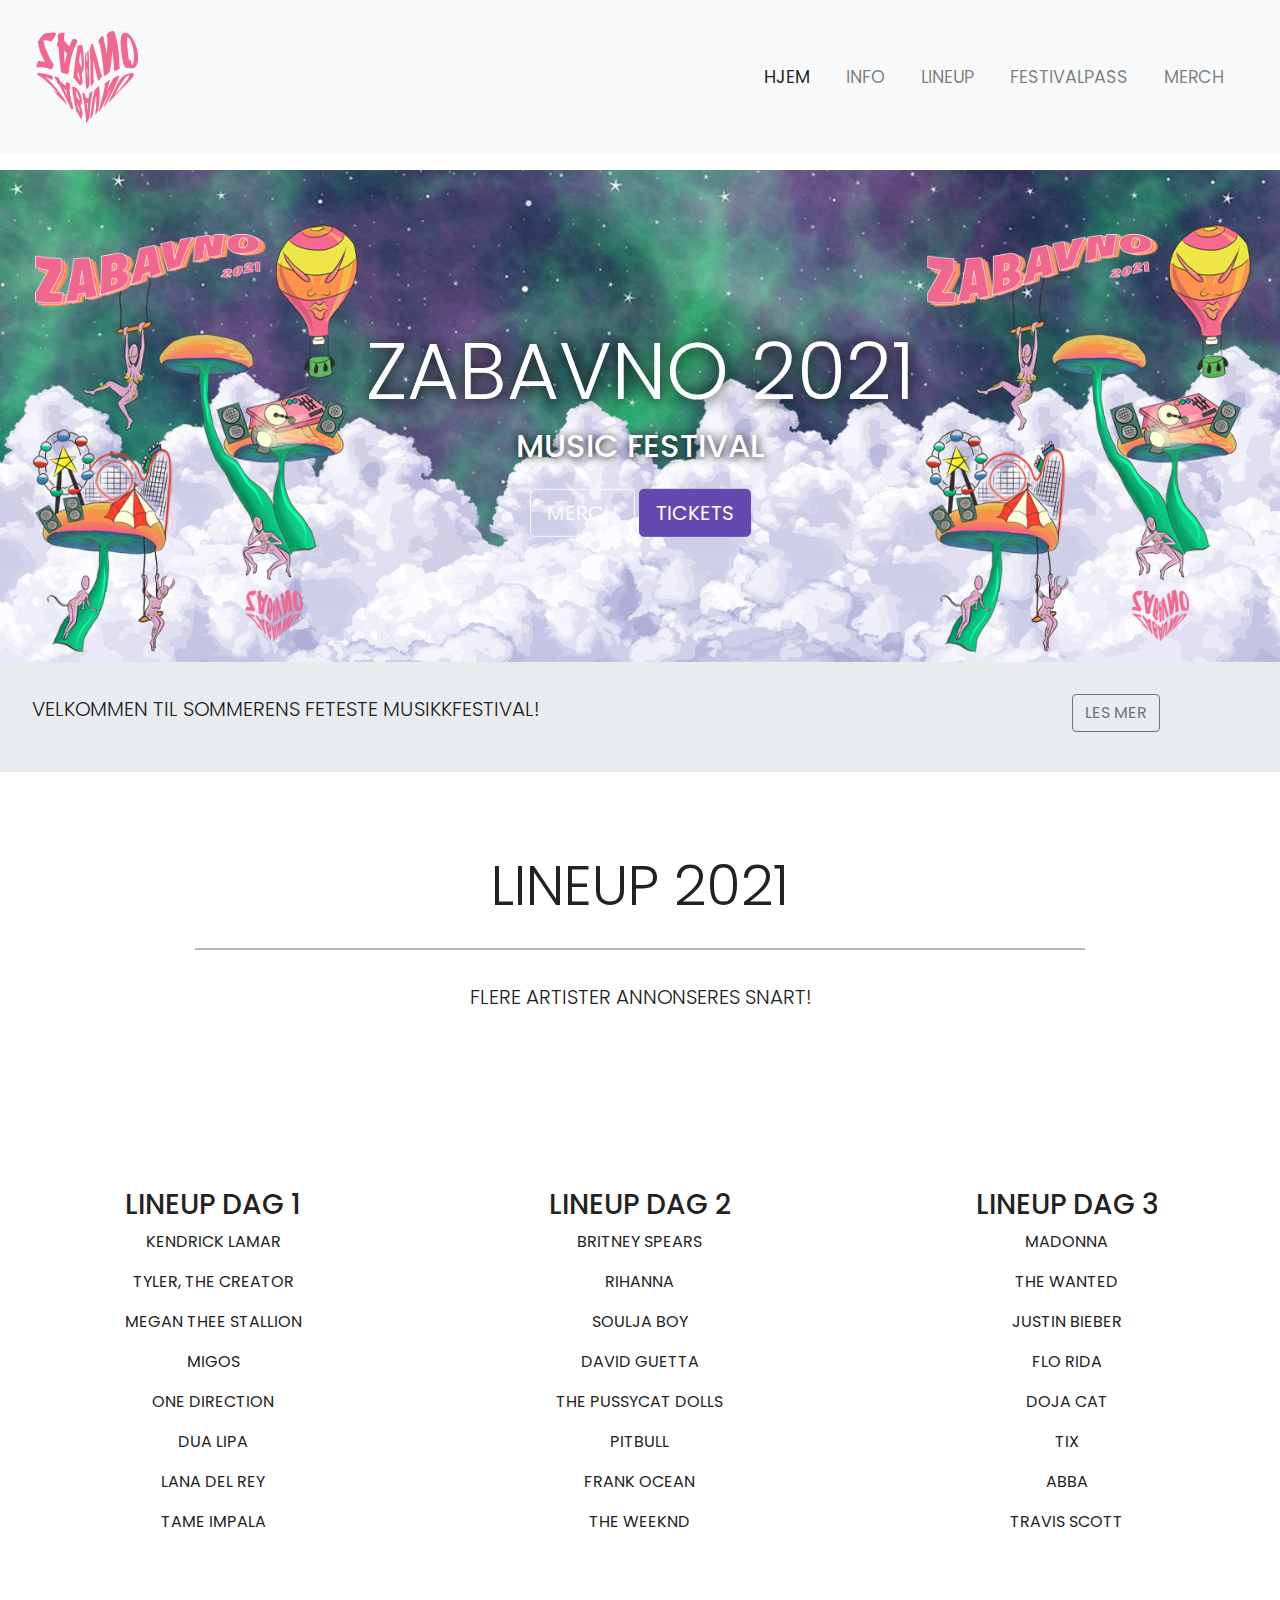
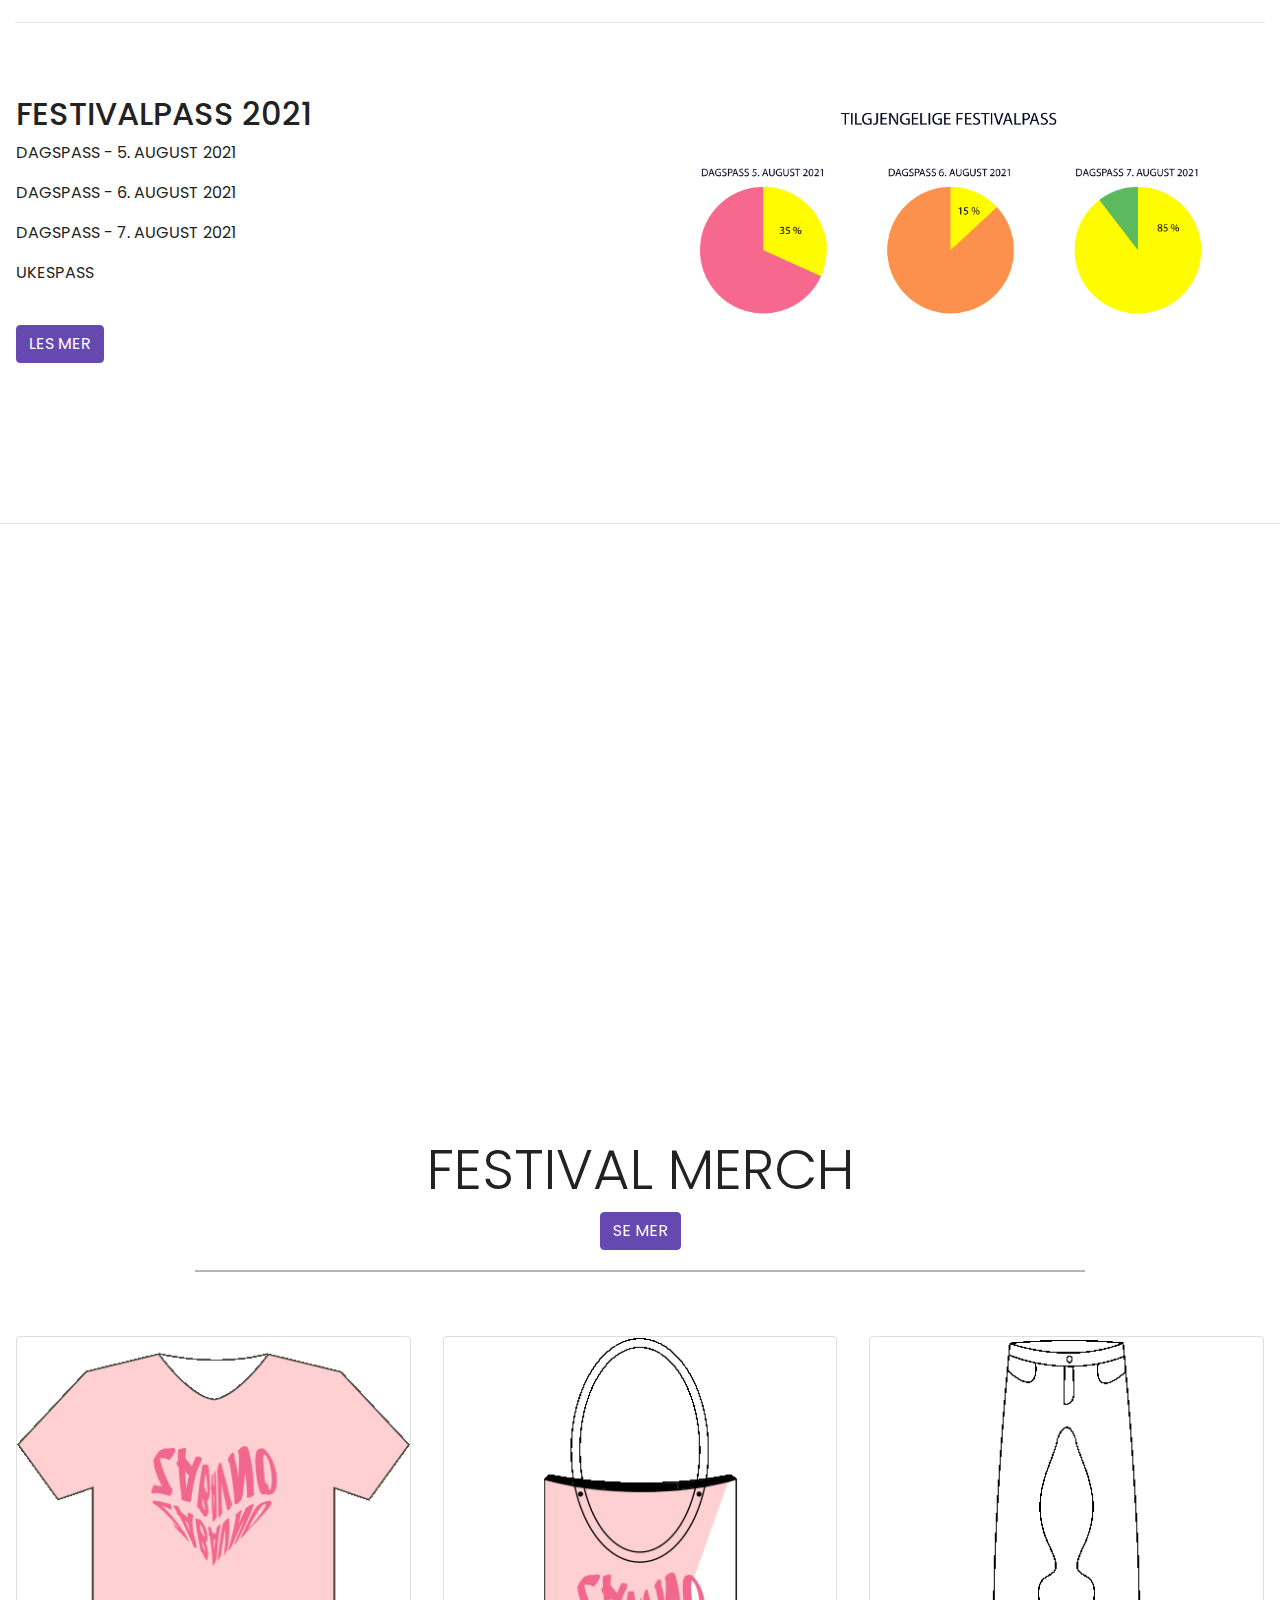
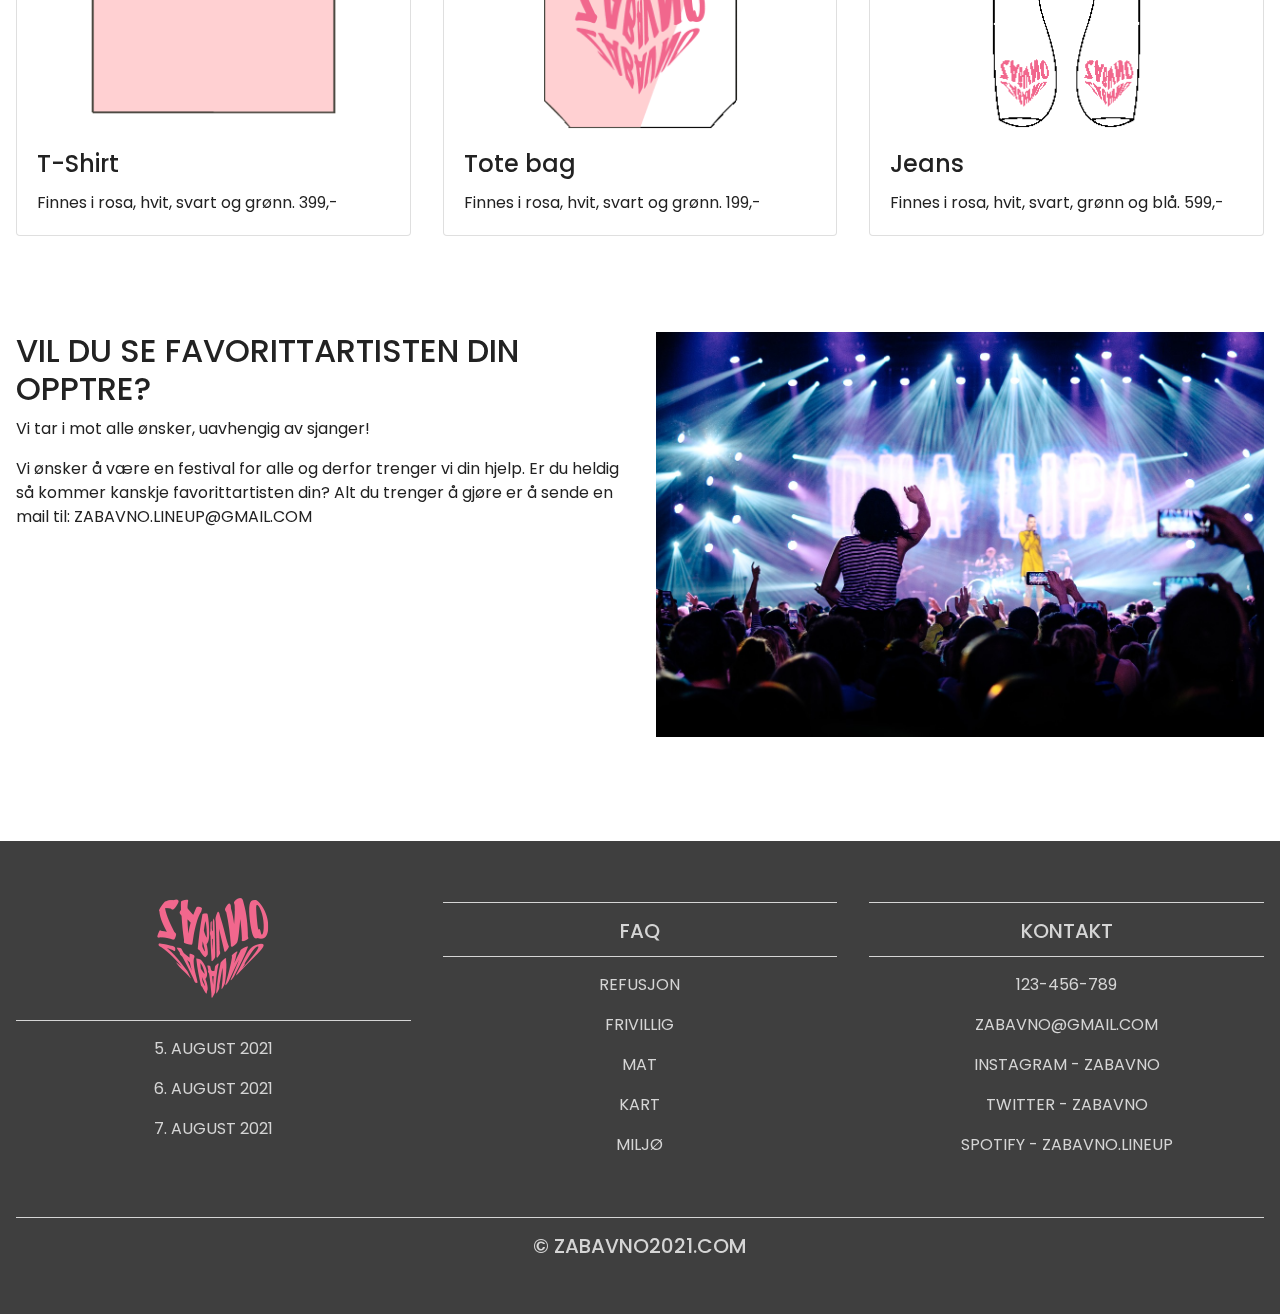
<file: index.html>
<!DOCTYPE html>
<html lang="en">
<head>
    <meta charset="utf-8">
    <meta name="viewport" content="width=device-width, initial-scale=1">
    <title>DKDM1200.Kandidatnr95</title>
    <link rel="stylesheet" href="https://maxcdn.bootstrapcdn.com/bootstrap/4.0.0/css/bootstrap.min.css">
    <script scr="https://ajax.googleapis.com/ajax/libs/jquery/3.3.1/jquery.min.js"></script>
    <script scr="https://cdnjs.cloudfare.com/ajax/libs/popper.js/1.12.9/umd/popper.min.js"></script>
    <script scr="https://maxcdn.bootstrapcdn.com/bootstrap/4.0.0/js/bootstrap.min.js"></script>
    <script scr="https://use.fontawesome.com/releases/v5.0.8/js/all.js"></script>
    <link href="style.css" rel="stylesheet">
</head>
<body>
        
<!--- Navigation -->
<nav class="navbar navbar-expand-md navbar-light bg-light sticky-top">
<div class="container-fluid">
    <a class="navbar-brand" href="#"><img src="img/logo11.png"></a>
    <button class="navbar-toggler" type="button" data-toggle="collapse" data-target="#navbarResponsive"> 
        <span class="navbar-toggler-icon"></span>
    </button>
    <div class="collapse navbar-collapse" id="navbarResponsive">
        <ul class="navbar-nav ml-auto">
        <li class="nav-item active">
            <a class="nav-link" href="index.html">HJEM</a>
            </li>
         <li class="nav-item">
            <a class="nav-link" href="INFO.html">INFO</a>
            </li>
        <li class="nav-item">
            <a class="nav-link" href="LINEUP.html">LINEUP</a>
            </li>
        <li class="nav-item">
            <a class="nav-link" href="FESTIVALPASS.html">FESTIVALPASS</a>
            </li>
        <li class="nav-item">
            <a class="nav-link" href="MERCH.html">MERCH</a>
            </li>
        </ul>
    </div>
</div>
</nav>
    
<!--- Image slider -->
<div id="slides" class="carousel slide" data-ride="carousel">
<ul class="carousel indicators">
    </ul>
<div class="carousel-inner">
    <div class="carousel-item active">
        <img src="img/plakat10.png">
        <div class="carousel-caption">
            <h1 class="display-2">ZABAVNO 2021</h1>
            <h3>MUSIC FESTIVAL</h3>
            <a href="MERCH.html"><button type="button" class="btn btn-outline-light btn-lg">MERCH</button></a>
            <a href="FESTIVALPASS.html"><button type="button" class="btn btn-primary btn-lg">TICKETS</button></a>
        </div>
    </div>
</div>
</div>
    
<!--- Jumbotron -->
<div class="container-fluid">
<div class="row jumbotron">
    <div class="col-xs-12 col-sm-12 col-md-9 col-lg-9 col-xl-10">
        <p class="lead">VELKOMMEN TIL SOMMERENS FETESTE MUSIKKFESTIVAL!</p>
    </div>
    <div class="col-xs-12 col-sm-12 col-md-3 col-lg-3 col-xl-2">
        <a href="INFO.html"><button type="button" class="btn btn-outline-secondary btn-large">LES MER</button></a>
    </div>
</div>
</div>

<!--- Welcome Section -->
<div class="container-fluid padding">
<div class="row welcome text-center">
    <div class="col-12">
        <h1 class="display-4">LINEUP 2021</h1>
    </div>
    <hr>
    <div class="col-12">
    <p class="lead">FLERE ARTISTER ANNONSERES SNART!</p>
    </div>
</div>
</div>
    
<!--- Three Column Section -->
<div class="container-fluid padding">
<div class="row text-center padding">
    <div class="col-xs-12 col-sm-6 col-md-4">
        <i class="fas fa-code"></i>
        <h3>LINEUP DAG 1</h3>
        <p>KENDRICK LAMAR</p>
        <p>TYLER, THE CREATOR</p>
        <p>MEGAN THEE STALLION</p>
        <p>MIGOS</p>
        <p>ONE DIRECTION</p>
        <p>DUA LIPA</p>
        <p>LANA DEL REY</p>
        <p>TAME IMPALA</p>
    </div>
    <div class="col-xs-12 col-sm-6 col-md-4">
        <i class="fas fa-bold"></i>
        <h3>LINEUP DAG 2</h3>
        <p>BRITNEY SPEARS</p>
        <p>RIHANNA</p>
        <p>SOULJA BOY</p>
        <p>DAVID GUETTA</p>
        <p>THE PUSSYCAT DOLLS</p>
        <p>PITBULL</p>
        <p>FRANK OCEAN</p>
        <p>THE WEEKND</p>
    </div>
    <div class="col-sm-12 col-md-4">
        <i class="fab fa-css3"></i>
        <h3>LINEUP DAG 3</h3>
        <p>MADONNA</p>
        <p>THE WANTED</p>
        <p>JUSTIN BIEBER</p>
        <p>FLO RIDA</p>
        <p>DOJA CAT</p>
        <p>TIX</p>
        <p>ABBA</p>
        <p>TRAVIS SCOTT</p>
    </div>
</div>
<hr class="my-4">
</div>
    
<!--- Two Column Section -->
<div class="container-fluid padding">
<div class="row padding">
    <div class="col-lg-6">
        <h2>FESTIVALPASS 2021</h2>
        <p>DAGSPASS - 5. AUGUST 2021</p>
        <p>DAGSPASS - 6. AUGUST 2021</p>
        <p>DAGSPASS - 7. AUGUST 2021</p>
        <p>UKESPASS</p>
        <br>
        <a href="FESTIVALPASS.html" class="btn btn-primary">LES MER</a>
    </div>
    <div class="col-lg-6">
        <img src="img/infografikk4.png" class="img-fluid">
    </div>
</div>
</div>
    
<hr class="my-4">
    
<!--- Fixed Background -->
<figure>
    <div class="fixed-wrap">
        <div id="fixed">
        </div>
    </div>
</figure>
    
<!--- Merch -->
<div class="container-fluid padding">
<div class="row welcome text-center">
    <div class="col-12">
        <h1 class="display-4">FESTIVAL MERCH</h1>
        <a href="MERCH.html" class="btn btn-primary">SE MER</a>
        </div>
        <hr>
    </div>
    </div>
    
<!--- Cards -->
<div class="container-fluid padding">
<div class="row padding">
    <div class="col-md-4">
        <div class="card">
        <img class="card-img-top" src="img/tshirt.gif">
            <div class="card-body">
            <h4 class="card-title">T-Shirt</h4>
                <p class="card-text">Finnes i rosa, hvit, svart og grønn. 399,-</p>
            </div>
        </div>
    </div>
    
    <div class="col-md-4">
        <div class="card">
        <img class="card-img-top" src="img/totebag.gif">
            <div class="card-body">
            <h4 class="card-title">Tote bag</h4>
                <p class="card-text">Finnes i rosa, hvit, svart og grønn. 199,-</p>
            </div>
        </div>
    </div>
    
    <div class="col-md-4">
        <div class="card">
        <img class="card-img-top" src="img/jeans.gif">
            <div class="card-body">
            <h4 class="card-title">Jeans</h4>
                <p class="card-text">Finnes i rosa, hvit, svart, grønn og blå. 599,-</p>
            </div>
        </div>
    </div>
    
</div>
</div>
    
<!--- Two Column Section -->
<div class="container-fluid padding">
<div class="row padding">
    <div class="col-lg-6">
        <h2>VIL DU SE FAVORITTARTISTEN DIN OPPTRE?</h2>
        <p>Vi tar i mot alle ønsker, uavhengig av sjanger!</p>
        <p>Vi ønsker å være en festival for alle og derfor trenger vi din hjelp. Er du heldig så kommer kanskje favorittartisten din? Alt du trenger å gjøre er å sende en mail til: ZABAVNO.LINEUP@GMAIL.COM</p>
        <br>
    </div>
    <div class="col-lg-6">
        <img src="img/dualipa.jpg" class="img-fluid">
    </div>
</div>
    <h3 class="my-4"></h3>
</div>
    
<!--- Footer -->
<footer>
<div class="container-fluid padding">
<div class="row text-center">
    <div class="col-md-4">
        <img src="img/logoo.png">
        <hr class="light-100">
        <p>5. AUGUST 2021</p>
        <p>6. AUGUST 2021</p>
        <p>7. AUGUST 2021</p>
    </div>
    <div class="col-md-4">
    <hr class="light-100">
        <h5>FAQ</h5>
        <hr class="light-100">
        <p>REFUSJON</p>
        <p></p>
        <p>FRIVILLIG</p>
        <p>MAT</p>
        <p>KART</p>
        <p>MILJØ</p>
    </div>
    <div class="col-md-4">
    <hr class="light-100">
        <h5>KONTAKT</h5>
        <hr class="light-100">
        <p>123-456-789</p>
        <p>ZABAVNO@GMAIL.COM</p>
        <p>INSTAGRAM - ZABAVNO</p>
        <p>TWITTER - ZABAVNO</p>
        <p>SPOTIFY - ZABAVNO.LINEUP</p>
</div>
    <div class="col-12">
        <hr class="light-100">
        <h5>&copy; ZABAVNO2021.COM</h5>
    </div>
</div>
</div>
</footer>
    
</body>
</html>
</file>
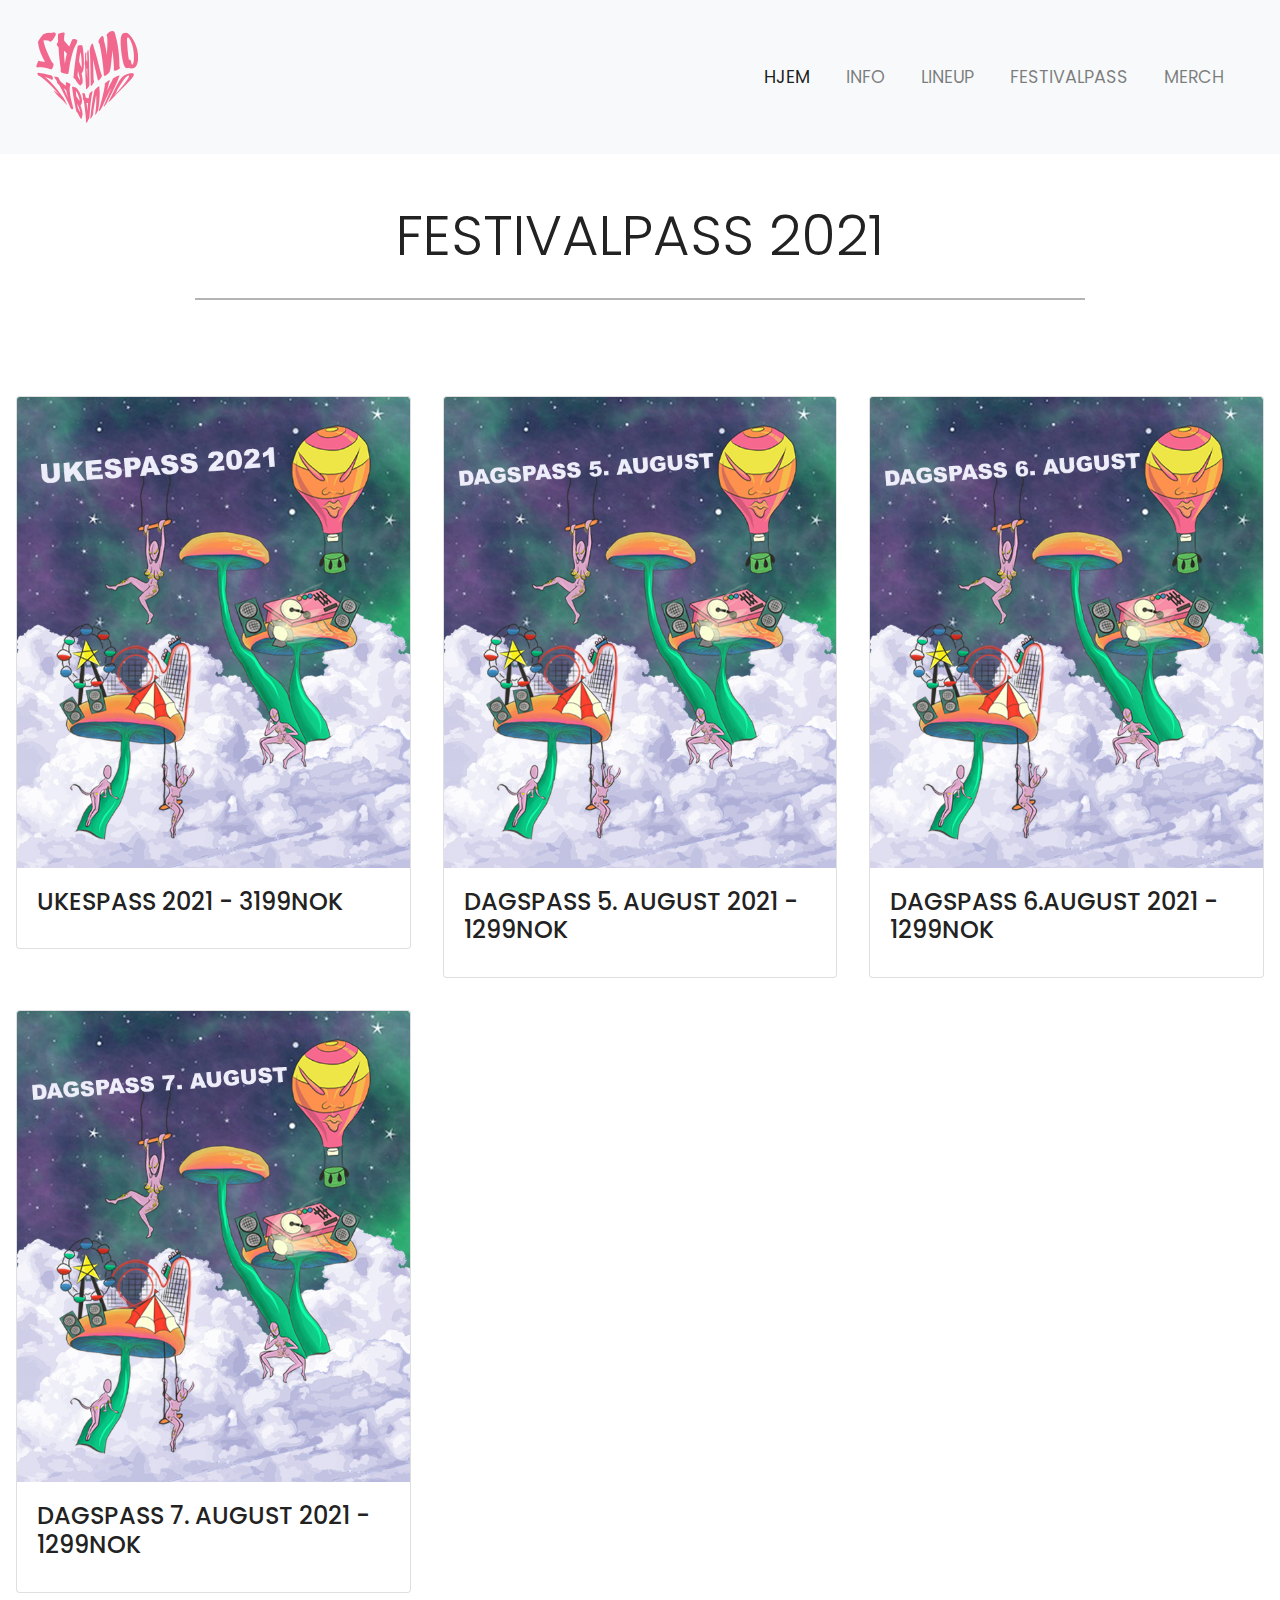
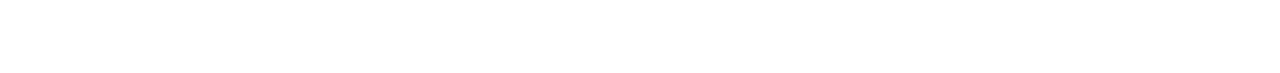
<file: FESTIVALPASS.html>
<!DOCTYPE html>
<html lang="en">
<head>
    <meta charset="utf-8">
    <meta name="viewport" content="width=device-width, initial-scale=1">
    <title>DKDM1200.Kandidatnr95</title>
    <link rel="stylesheet" href="https://maxcdn.bootstrapcdn.com/bootstrap/4.0.0/css/bootstrap.min.css">
    <script scr="https://ajax.googleapis.com/ajax/libs/jquery/3.3.1/jquery.min.js"></script>
    <script scr="https://cdnjs.cloudfare.com/ajax/libs/popper.js/1.12.9/umd/popper.min.js"></script>
    <script scr="https://maxcdn.bootstrapcdn.com/bootstrap/4.0.0/js/bootstrap.min.js"></script>
    <script scr="https://use.fontawesome.com/releases/v5.0.8/js/all.js"></script>
    <link href="style.css" rel="stylesheet">
</head>
<body>
    
<!--- Navigation -->
<nav class="navbar navbar-expand-md navbar-light bg-light sticky-top">
<div class="container-fluid">
    <a class="navbar-brand" href="#"><img src="img/logo11.png"></a>
    <button class="navbar-toggler" type="button" data-toggle="collapse" data-target="#navbarResponsive"> 
        <span class="navbar-toggler-icon"></span>
    </button>
    <div class="collapse navbar-collapse" id="navbarResponsive">
        <ul class="navbar-nav ml-auto">
        <li class="nav-item active">
            <a class="nav-link" href="index.html">HJEM</a>
            </li>
         <li class="nav-item">
            <a class="nav-link" href="INFO.html">INFO</a>
            </li>
        <li class="nav-item">
            <a class="nav-link" href="LINEUP.html">LINEUP</a>
            </li>
        <li class="nav-item">
            <a class="nav-link" href="FESTIVALPASS.html">FESTIVALPASS</a>
            </li>
        <li class="nav-item">
            <a class="nav-link" href="MERCH.html">MERCH</a>
            </li>
        </ul>
    </div>
</div>
</nav>
    
<!--- Welcome Section -->
<div class="container-fluid padding">
<div class="row welcome text-center">
    <div class="col-12">
        <h1 class="display-4">FESTIVALPASS 2021</h1>
    </div>
    <hr>
    <div class="col-12">
    </div>
</div>
</div>
    
<!--- Cards -->
<div class="container-fluid padding">
<div class="row padding">
    <div class="col-md-4">
        <div class="card">
        <img class="card-img-top" src="img/ukespass.png">
            <div class="card-body">
            <h4 class="card-title">UKESPASS 2021 - 3199NOK</h4>
            </div>
        </div>
    </div>
    
    <div class="col-md-4">
        <div class="card">
        <img class="card-img-top" src="img/festivalpass3.png">
            <div class="card-body">
            <h4 class="card-title">DAGSPASS 5. AUGUST 2021 - 1299NOK</h4>
            </div>
        </div>
    </div>
    
    <div class="col-md-4">
        <div class="card">
        <img class="card-img-top" src="img/festivalpass2.png">
            <div class="card-body">
            <h4 class="card-title">DAGSPASS 6.AUGUST 2021 - 1299NOK</h4>
            </div>
        </div>
    </div>
    
    <div class="col-md-4">
        <div class="card">
        <img class="card-img-top" src="img/festivalpass1.png">
            <div class="card-body">
            <h4 class="card-title">DAGSPASS 7. AUGUST 2021 - 1299NOK</h4>
            </div>
        </div>
    </div>
</file>
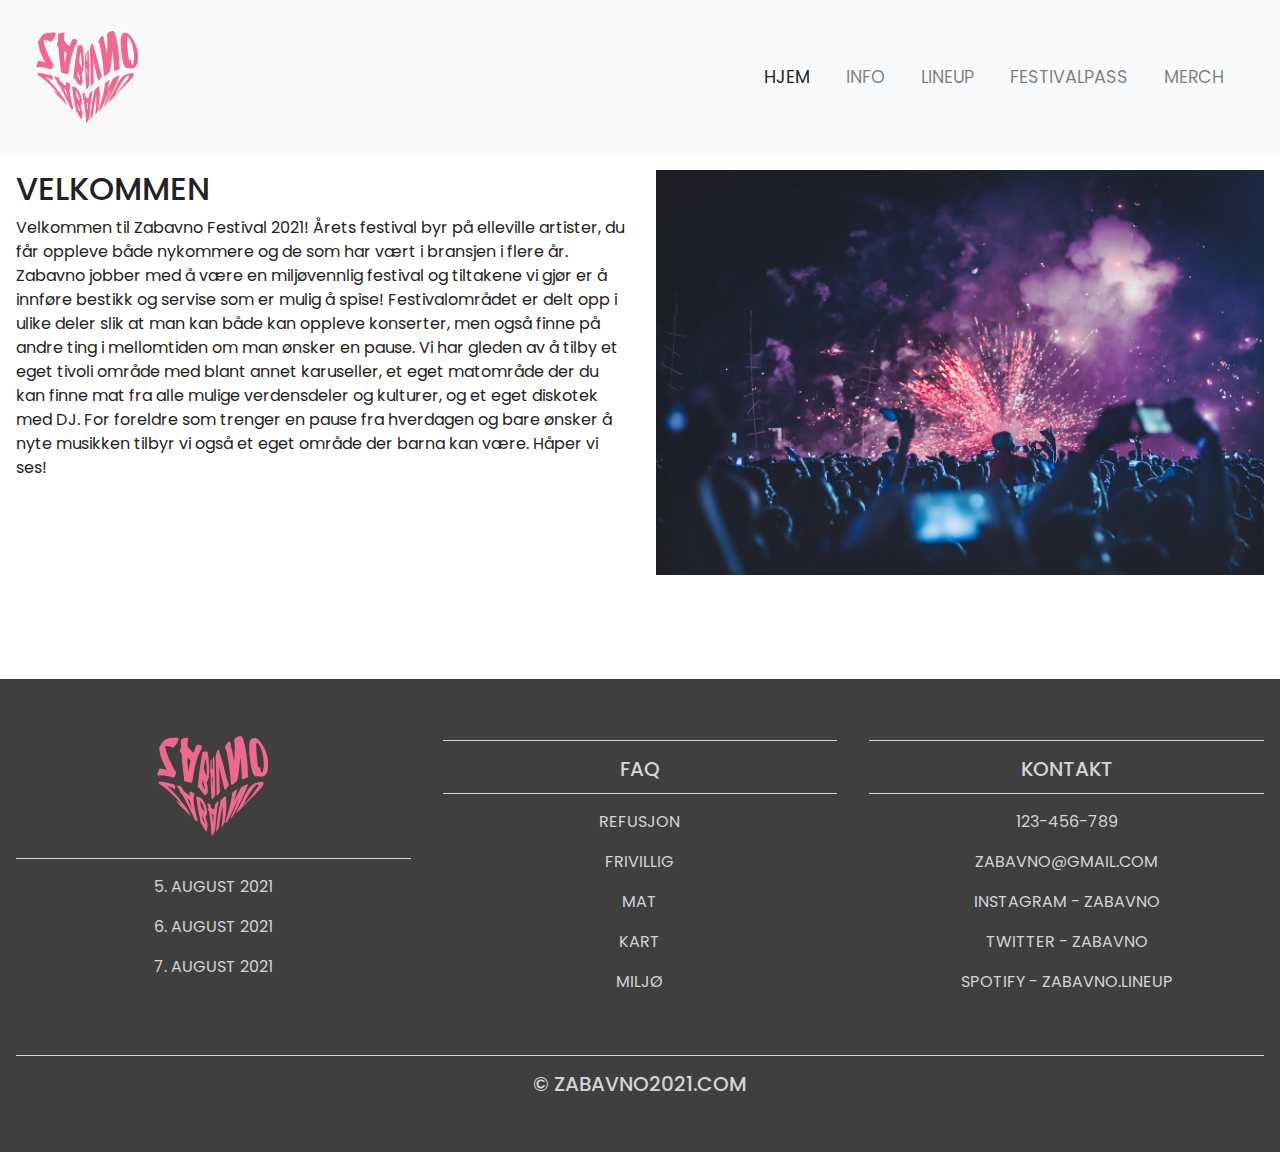
<file: INFO.html>
<!DOCTYPE html>
<html lang="en">
<head>
    <meta charset="utf-8">
    <meta name="viewport" content="width=device-width, initial-scale=1">
    <title>DKDM1200.Kandidatnr95</title>
    <link rel="stylesheet" href="https://maxcdn.bootstrapcdn.com/bootstrap/4.0.0/css/bootstrap.min.css">
    <script scr="https://ajax.googleapis.com/ajax/libs/jquery/3.3.1/jquery.min.js"></script>
    <script scr="https://cdnjs.cloudfare.com/ajax/libs/popper.js/1.12.9/umd/popper.min.js"></script>
    <script scr="https://maxcdn.bootstrapcdn.com/bootstrap/4.0.0/js/bootstrap.min.js"></script>
    <script scr="https://use.fontawesome.com/releases/v5.0.8/js/all.js"></script>
    <link href="style.css" rel="stylesheet">
</head>
<body>
    
<!--- Navigation -->
<nav class="navbar navbar-expand-md navbar-light bg-light sticky-top">
<div class="container-fluid">
    <a class="navbar-brand" href="#"><img src="img/logo11.png"></a>
    <button class="navbar-toggler" type="button" data-toggle="collapse" data-target="#navbarResponsive"> 
        <span class="navbar-toggler-icon"></span>
    </button>
    <div class="collapse navbar-collapse" id="navbarResponsive">
        <ul class="navbar-nav ml-auto">
        <li class="nav-item active">
            <a class="nav-link" href="index.html">HJEM</a>
            </li>
         <li class="nav-item">
            <a class="nav-link" href="INFO.html">INFO</a>
            </li>
        <li class="nav-item">
            <a class="nav-link" href="LINEUP.html">LINEUP</a>
            </li>
        <li class="nav-item">
            <a class="nav-link" href="FESTIVALPASS.html">FESTIVALPASS</a>
            </li>
        <li class="nav-item">
            <a class="nav-link" href="MERCH.html">MERCH</a>
            </li>
        </ul>
    </div>
</div>
</nav>
    
    <!--- Two Column Section -->
<div class="container-fluid padding">
<div class="row padding">
    <div class="col-lg-6">
        <h2>VELKOMMEN</h2>
        <p>Velkommen til Zabavno Festival 2021! Årets festival byr på elleville artister, du får oppleve både nykommere og de som har vært i bransjen i flere år. Zabavno jobber med å være en miljøvennlig festival og tiltakene vi gjør er å innføre bestikk og servise som er mulig å spise! Festivalområdet er delt opp i ulike deler slik at man kan både kan oppleve konserter, men også finne på andre ting i mellomtiden om man ønsker en pause. Vi har gleden av å tilby et eget tivoli område med blant annet karuseller, et eget matområde der du kan finne mat fra alle mulige verdensdeler og kulturer, og et eget diskotek med DJ. For foreldre som trenger en pause fra hverdagen og bare ønsker å nyte musikken tilbyr vi også et eget område der barna kan være. Håper vi ses!</p>
        <br>
    </div>
    <div class="col-lg-6">
        <img src="img/fireworks-4768501_1280.jpg" class="img-fluid">
    </div>
</div>
    <h3 class="my-4"></h3>
</div>
    
    
<!--- Footer -->
<footer>
<div class="container-fluid padding">
<div class="row text-center">
    <div class="col-md-4">
        <img src="img/logoo.png">
        <hr class="light-100">
        <p>5. AUGUST 2021</p>
        <p>6. AUGUST 2021</p>
        <p>7. AUGUST 2021</p>
    </div>
    <div class="col-md-4">
    <hr class="light-100">
        <h5>FAQ</h5>
        <hr class="light-100">
        <p>REFUSJON</p>
        <p></p>
        <p>FRIVILLIG</p>
        <p>MAT</p>
        <p>KART</p>
        <p>MILJØ</p>
    </div>
    <div class="col-md-4">
    <hr class="light-100">
        <h5>KONTAKT</h5>
        <hr class="light-100">
        <p>123-456-789</p>
        <p>ZABAVNO@GMAIL.COM</p>
        <p>INSTAGRAM - ZABAVNO</p>
        <p>TWITTER - ZABAVNO</p>
        <p>SPOTIFY - ZABAVNO.LINEUP</p>
</div>
    <div class="col-12">
        <hr class="light-100">
        <h5>&copy; ZABAVNO2021.COM</h5>
    </div>
</div>
</div>
</footer>
</file>
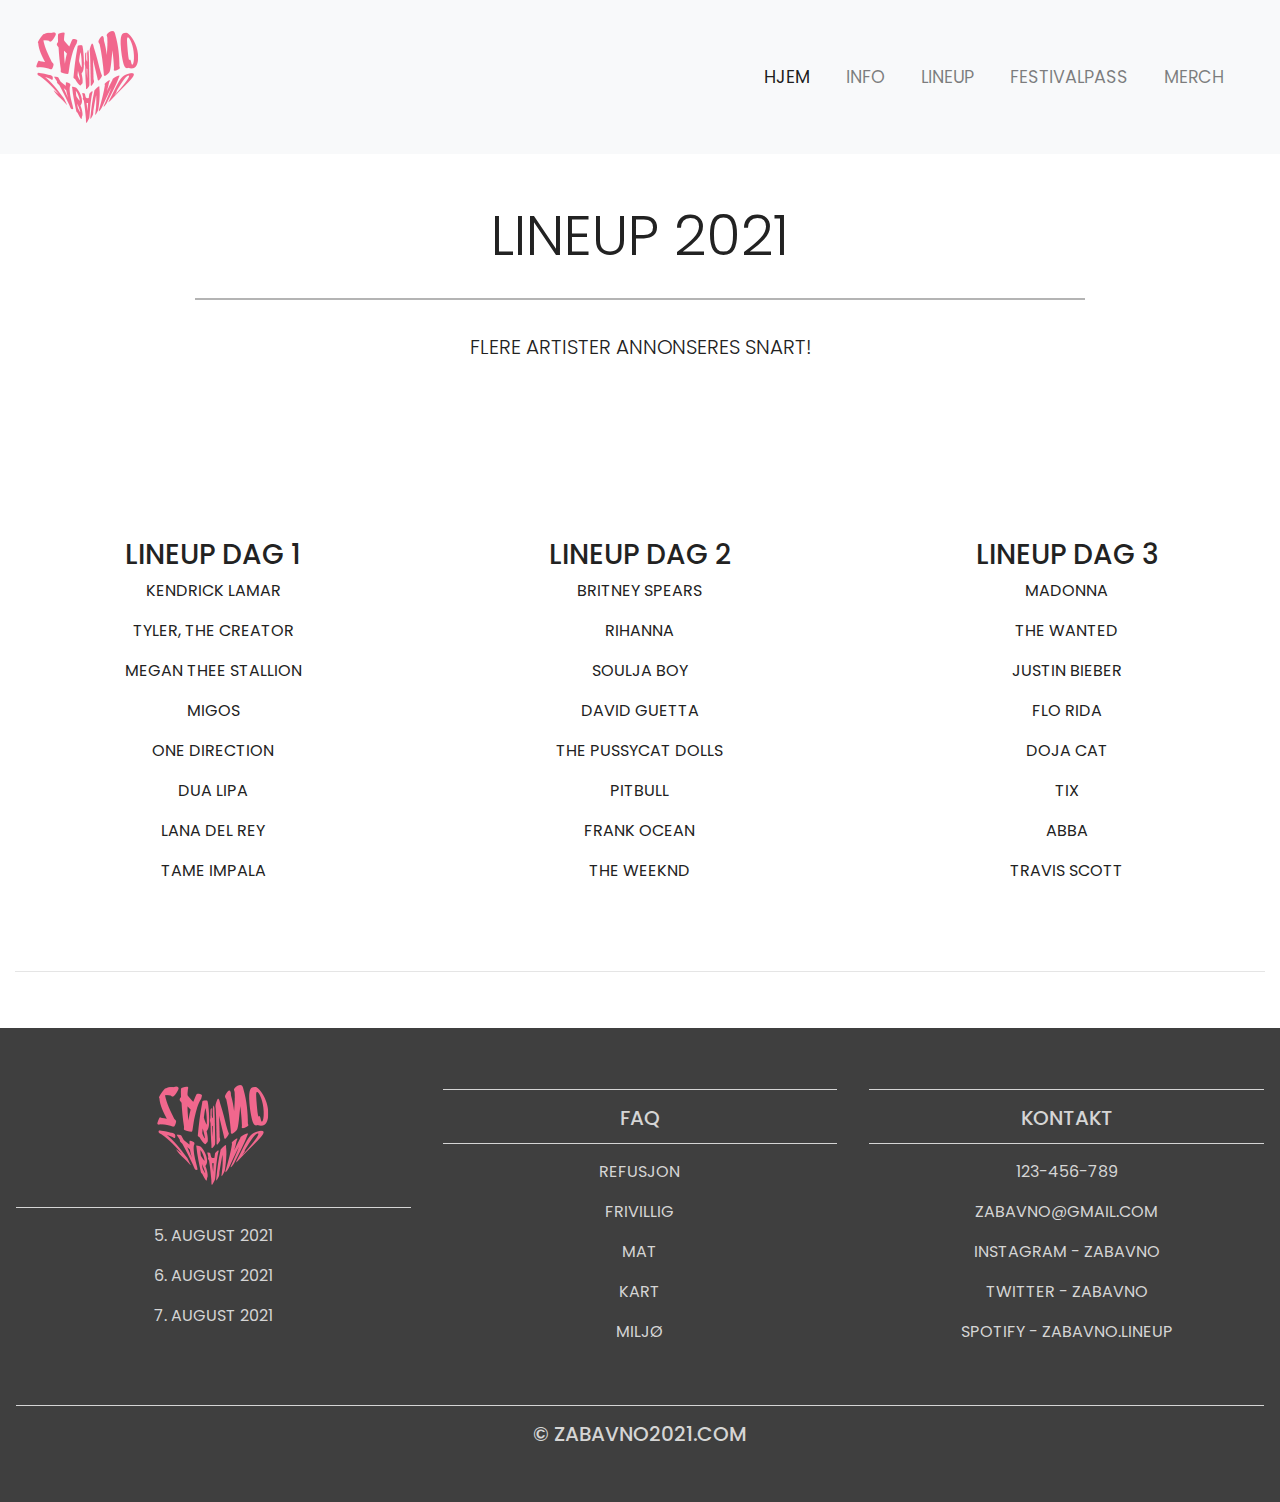
<file: LINEUP.html>
<!DOCTYPE html>
<html lang="en">
<head>
    <meta charset="utf-8">
    <meta name="viewport" content="width=device-width, initial-scale=1">
    <title>DKDM1200.Kandidatnr95</title>
    <link rel="stylesheet" href="https://maxcdn.bootstrapcdn.com/bootstrap/4.0.0/css/bootstrap.min.css">
    <script scr="https://ajax.googleapis.com/ajax/libs/jquery/3.3.1/jquery.min.js"></script>
    <script scr="https://cdnjs.cloudfare.com/ajax/libs/popper.js/1.12.9/umd/popper.min.js"></script>
    <script scr="https://maxcdn.bootstrapcdn.com/bootstrap/4.0.0/js/bootstrap.min.js"></script>
    <script scr="https://use.fontawesome.com/releases/v5.0.8/js/all.js"></script>
    <link href="style.css" rel="stylesheet">
</head>
<body>
    
<!--- Navigation -->
<nav class="navbar navbar-expand-md navbar-light bg-light sticky-top">
<div class="container-fluid">
    <a class="navbar-brand" href="#"><img src="img/logo11.png"></a>
    <button class="navbar-toggler" type="button" data-toggle="collapse" data-target="#navbarResponsive"> 
        <span class="navbar-toggler-icon"></span>
    </button>
    <div class="collapse navbar-collapse" id="navbarResponsive">
        <ul class="navbar-nav ml-auto">
        <li class="nav-item active">
            <a class="nav-link" href="index.html">HJEM</a>
            </li>
         <li class="nav-item">
            <a class="nav-link" href="INFO.html">INFO</a>
            </li>
        <li class="nav-item">
            <a class="nav-link" href="LINEUP.html">LINEUP</a>
            </li>
        <li class="nav-item">
            <a class="nav-link" href="FESTIVALPASS.html">FESTIVALPASS</a>
            </li>
        <li class="nav-item">
            <a class="nav-link" href="MERCH.html">MERCH</a>
            </li>
        </ul>
    </div>
</div>
</nav>
    
<!--- Welcome Section -->
<div class="container-fluid padding">
<div class="row welcome text-center">
    <div class="col-12">
        <h1 class="display-4">LINEUP 2021</h1>
    </div>
    <hr>
    <div class="col-12">
    <p class="lead">FLERE ARTISTER ANNONSERES SNART!</p>
    </div>
</div>
</div>

<!--- Three Column Section -->
<div class="container-fluid padding">
<div class="row text-center padding">
    <div class="col-xs-12 col-sm-6 col-md-4">
        <i class="fas fa-code"></i>
        <h3>LINEUP DAG 1</h3>
        <p>KENDRICK LAMAR</p>
        <p>TYLER, THE CREATOR</p>
        <p>MEGAN THEE STALLION</p>
        <p>MIGOS</p>
        <p>ONE DIRECTION</p>
        <p>DUA LIPA</p>
        <p>LANA DEL REY</p>
        <p>TAME IMPALA</p>
    </div>
    <div class="col-xs-12 col-sm-6 col-md-4">
        <i class="fas fa-bold"></i>
        <h3>LINEUP DAG 2</h3>
        <p>BRITNEY SPEARS</p>
        <p>RIHANNA</p>
        <p>SOULJA BOY</p>
        <p>DAVID GUETTA</p>
        <p>THE PUSSYCAT DOLLS</p>
        <p>PITBULL</p>
        <p>FRANK OCEAN</p>
        <p>THE WEEKND</p>
    </div>
    <div class="col-sm-12 col-md-4">
        <i class="fab fa-css3"></i>
        <h3>LINEUP DAG 3</h3>
        <p>MADONNA</p>
        <p>THE WANTED</p>
        <p>JUSTIN BIEBER</p>
        <p>FLO RIDA</p>
        <p>DOJA CAT</p>
        <p>TIX</p>
        <p>ABBA</p>
        <p>TRAVIS SCOTT</p>
    </div>
</div>
<hr class="my-4">
</div>
    
    
<!--- Footer -->
<footer>
<div class="container-fluid padding">
<div class="row text-center">
    <div class="col-md-4">
        <img src="img/logoo.png">
        <hr class="light-100">
        <p>5. AUGUST 2021</p>
        <p>6. AUGUST 2021</p>
        <p>7. AUGUST 2021</p>
    </div>
    <div class="col-md-4">
    <hr class="light-100">
        <h5>FAQ</h5>
        <hr class="light-100">
        <p>REFUSJON</p>
        <p></p>
        <p>FRIVILLIG</p>
        <p>MAT</p>
        <p>KART</p>
        <p>MILJØ</p>
    </div>
    <div class="col-md-4">
    <hr class="light-100">
        <h5>KONTAKT</h5>
        <hr class="light-100">
        <p>123-456-789</p>
        <p>ZABAVNO@GMAIL.COM</p>
        <p>INSTAGRAM - ZABAVNO</p>
        <p>TWITTER - ZABAVNO</p>
        <p>SPOTIFY - ZABAVNO.LINEUP</p>
</div>
    <div class="col-12">
        <hr class="light-100">
        <h5>&copy; ZABAVNO2021.COM</h5>
    </div>
</div>
</div>
</footer>
</file>
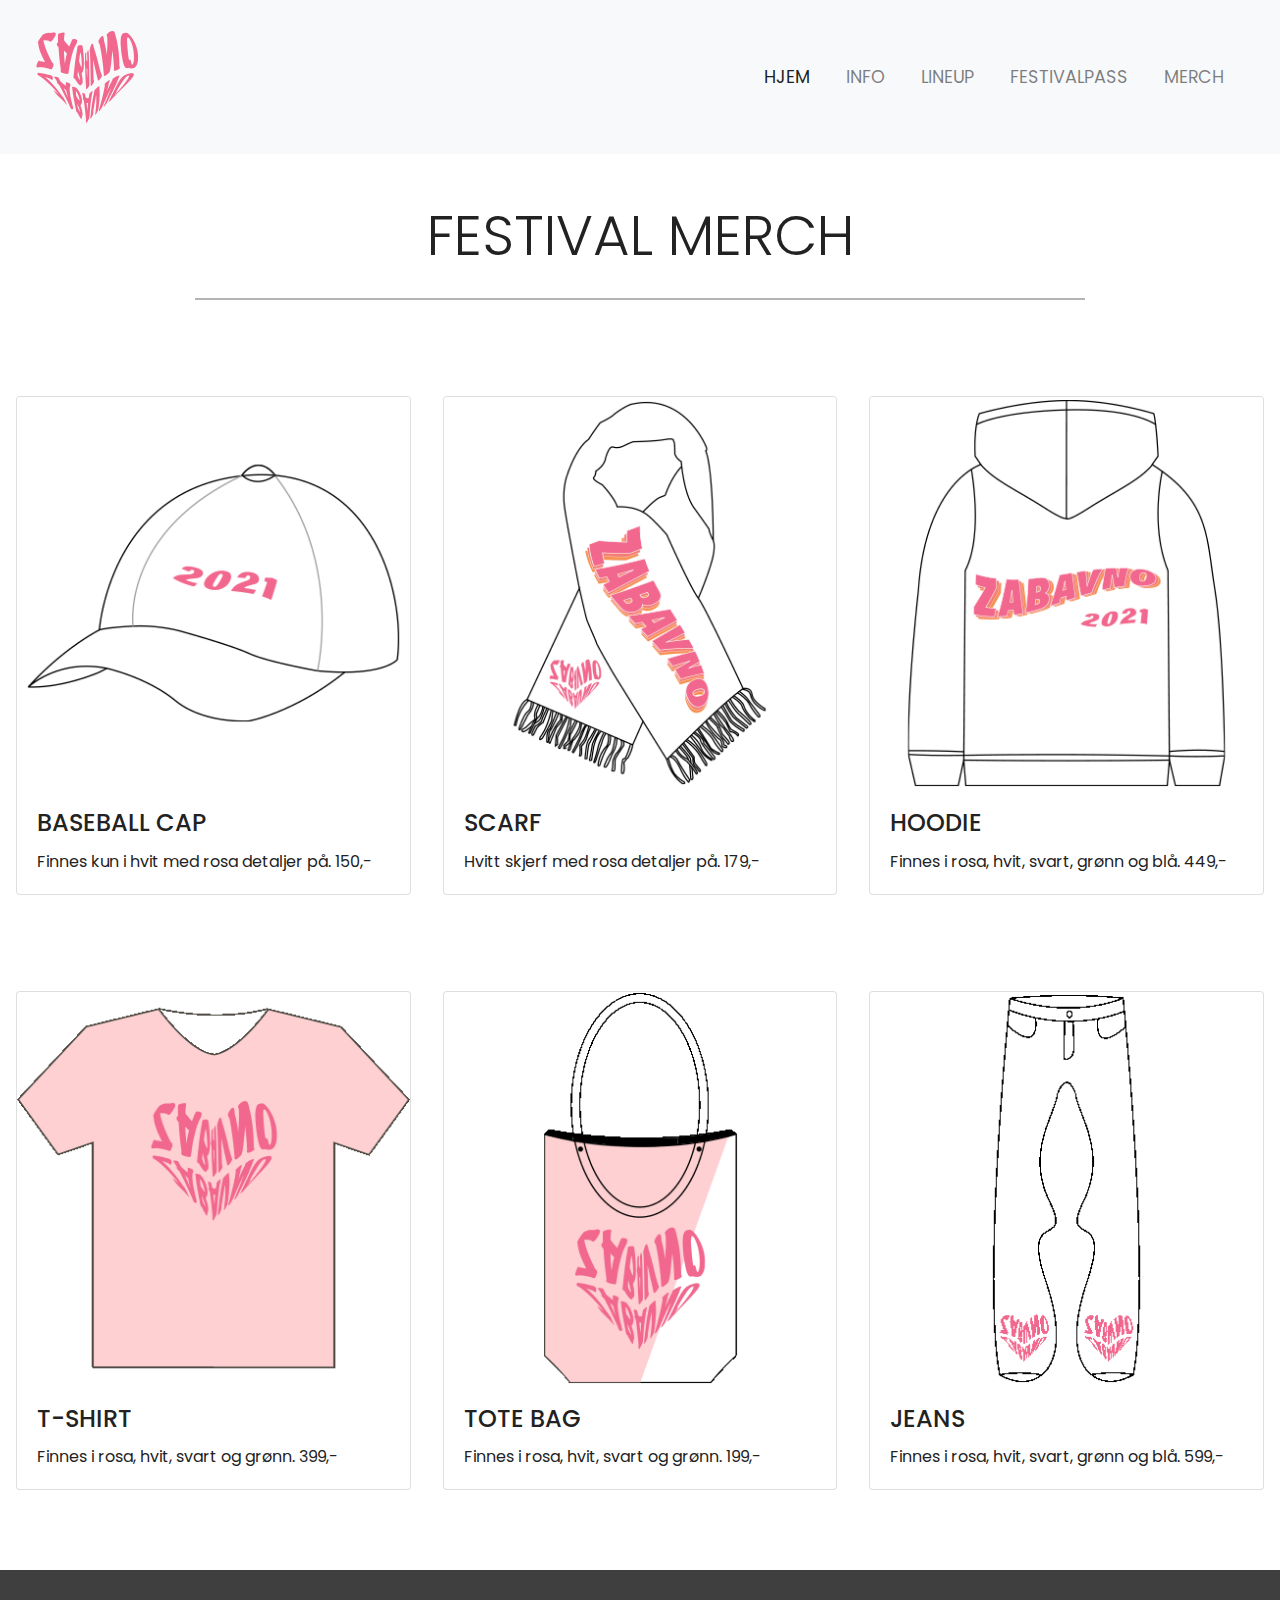
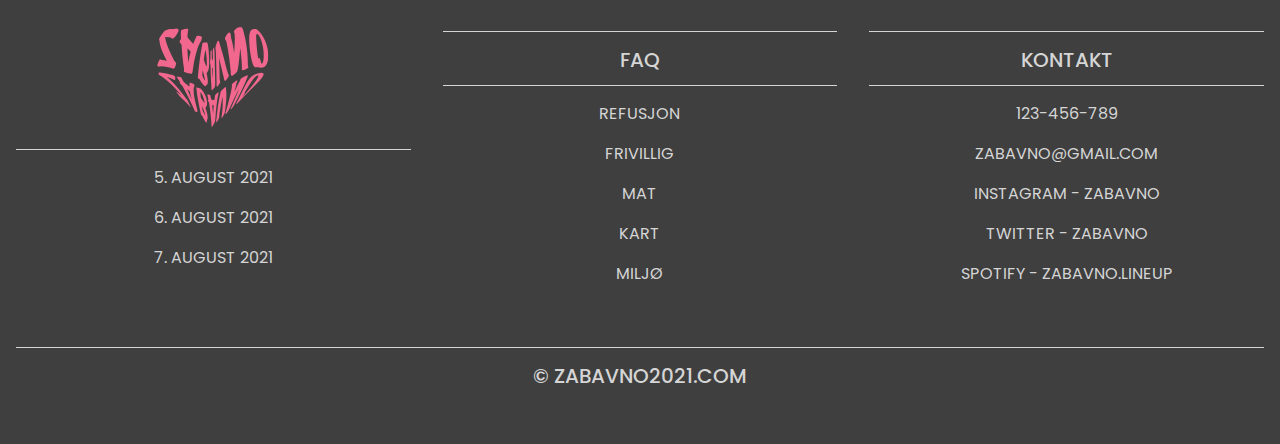
<file: MERCH.html>
<!DOCTYPE html>
<html lang="en">
<head>
    <meta charset="utf-8">
    <meta name="viewport" content="width=device-width, initial-scale=1">
    <title>DKDM1200.Kandidatnr95</title>
    <link rel="stylesheet" href="https://maxcdn.bootstrapcdn.com/bootstrap/4.0.0/css/bootstrap.min.css">
    <script scr="https://ajax.googleapis.com/ajax/libs/jquery/3.3.1/jquery.min.js"></script>
    <script scr="https://cdnjs.cloudfare.com/ajax/libs/popper.js/1.12.9/umd/popper.min.js"></script>
    <script scr="https://maxcdn.bootstrapcdn.com/bootstrap/4.0.0/js/bootstrap.min.js"></script>
    <script scr="https://use.fontawesome.com/releases/v5.0.8/js/all.js"></script>
    <link href="style.css" rel="stylesheet">
</head>
<body>
    
<!--- Navigation -->
<nav class="navbar navbar-expand-md navbar-light bg-light sticky-top">
<div class="container-fluid">
    <a class="navbar-brand" href="#"><img src="img/logo11.png"></a>
    <button class="navbar-toggler" type="button" data-toggle="collapse" data-target="#navbarResponsive"> 
        <span class="navbar-toggler-icon"></span>
    </button>
    <div class="collapse navbar-collapse" id="navbarResponsive">
        <ul class="navbar-nav ml-auto">
        <li class="nav-item active">
            <a class="nav-link" href="index.html">HJEM</a>
            </li>
         <li class="nav-item">
            <a class="nav-link" href="INFO.html">INFO</a>
            </li>
        <li class="nav-item">
            <a class="nav-link" href="LINEUP.html">LINEUP</a>
            </li>
        <li class="nav-item">
            <a class="nav-link" href="FESTIVALPASS.html">FESTIVALPASS</a>
            </li>
        <li class="nav-item">
            <a class="nav-link" href="MERCH.html">MERCH</a>
            </li>
        </ul>
    </div>
</div>
</nav>
    
<!--- Welcome Section -->
<div class="container-fluid padding">
<div class="row welcome text-center">
    <div class="col-12">
        <h1 class="display-4">FESTIVAL MERCH</h1>
    </div>
    <hr>
    <div class="col-12">
    </div>
</div>
</div>
    
<!--- Cards -->
<div class="container-fluid padding">
<div class="row padding">
    <div class="col-md-4">
        <div class="card">
        <img class="card-img-top" src="img/cap.gif">
            <div class="card-body">
            <h4 class="card-title">BASEBALL CAP</h4>
                <p class="card-text">Finnes kun i hvit med rosa detaljer på. 150,-</p>
            </div>
        </div>
    </div>
    
    <div class="col-md-4">
        <div class="card">
        <img class="card-img-top" src="img/skjerf.gif">
            <div class="card-body">
            <h4 class="card-title">SCARF</h4>
                <p class="card-text">Hvitt skjerf med rosa detaljer på. 179,-</p>
            </div>
        </div>
    </div>
    
    <div class="col-md-4">
        <div class="card">
        <img class="card-img-top" src="img/hettegenser.gif">
            <div class="card-body">
            <h4 class="card-title">HOODIE</h4>
                <p class="card-text">Finnes i rosa, hvit, svart, grønn og blå. 449,-</p>
            </div>
        </div>
    </div>
    
</div>
</div>
    
<!--- Cards -->
<div class="container-fluid padding">
<div class="row padding">
    <div class="col-md-4">
        <div class="card">
        <img class="card-img-top" src="img/tshirt.gif">
            <div class="card-body">
            <h4 class="card-title">T-SHIRT</h4>
                <p class="card-text">Finnes i rosa, hvit, svart og grønn. 399,-</p>
            </div>
        </div>
    </div>
    
    <div class="col-md-4">
        <div class="card">
        <img class="card-img-top" src="img/totebag.gif">
            <div class="card-body">
            <h4 class="card-title">TOTE BAG</h4>
                <p class="card-text">Finnes i rosa, hvit, svart og grønn. 199,-</p>
            </div>
        </div>
    </div>
    
    <div class="col-md-4">
        <div class="card">
        <img class="card-img-top" src="img/jeans.gif">
            <div class="card-body">
            <h4 class="card-title">JEANS</h4>
                <p class="card-text">Finnes i rosa, hvit, svart, grønn og blå. 599,-</p>
            </div>
        </div>
    </div>
    
</div>
</div>
    
    
<!--- Footer -->
<footer>
<div class="container-fluid padding">
<div class="row text-center">
    <div class="col-md-4">
        <img src="img/logoo.png">
        <hr class="light-100">
        <p>5. AUGUST 2021</p>
        <p>6. AUGUST 2021</p>
        <p>7. AUGUST 2021</p>
    </div>
    <div class="col-md-4">
    <hr class="light-100">
        <h5>FAQ</h5>
        <hr class="light-100">
        <p>REFUSJON</p>
        <p></p>
        <p>FRIVILLIG</p>
        <p>MAT</p>
        <p>KART</p>
        <p>MILJØ</p>
    </div>
    <div class="col-md-4">
    <hr class="light-100">
        <h5>KONTAKT</h5>
        <hr class="light-100">
        <p>123-456-789</p>
        <p>ZABAVNO@GMAIL.COM</p>
        <p>INSTAGRAM - ZABAVNO</p>
        <p>TWITTER - ZABAVNO</p>
        <p>SPOTIFY - ZABAVNO.LINEUP</p>
</div>
    <div class="col-12">
        <hr class="light-100">
        <h5>&copy; ZABAVNO2021.COM</h5>
    </div>
</div>
</div>
</footer>
</file>
<file: style.css>
@import url('https://fonts.googleapis.com/css?family=Poppins:400,500,700');

html, body {
    height: 100%;
    width: 100%;
    font-family: 'poppins', sans-serif;
    color: #222;
}
.navbar {
    padding: .8rem;
}
.navbar-nav li {
    padding-right: 20px;
}
.nav-link {
    font-size: 1.1em !important;
}
.carousel-inner img {
    width: 100%;
    height: 100%;
}
.carousel-caption {
    position: absolute;
    top: 50%;
    transform: translateY(-50%);
}
.carousel-caption h1 {
    font-size: 500%;
    text-transform: uppercase;
    text-shadow: 1px 1px 15px #000;
}
.carousel-caption h3 {
    font-size: 200%;
    font-weight: 500%;
    text-shadow: 1px 1px 10px #000;
    padding-bottom: 1rem;
}
.btn-primary {
    background-color: #6648b1;
    border: 1px solid #6648b1;
}
.btn-primary:hover {
    background-color: #563d7c;
    border: 1px solid #563d7c;
}
.jumbotron {
    padding: 1rem;
    border-radius: 0;
}
.padding {
    padding-bottom: 2rem;
}
.welcome {
    width: 75%;
    margin: 0 auto;
    padding-top: 2rem;
}
.welcome hr {
    border-top: 2px solid #b4b4b4;
    width: 95%;
    margin-top: .3rem;
    margin-bottom: 1rem;
}
.fa-code {
    color: #e54d26;
}
.fa-bold {
    color: #563d7c;
}
.fa-css3 {
    color: #2163af;
}
.fa-code, .fa-bold, .fa-css3 {
    font-size: 4em;
    margin: 1rem;
}

footer {
    background-color: #3f3f3f;
    color: #d5d5d5;
    padding-top: 2rem;
}
h3.light {
    border-top: 1px solid #d5d5d5;
    width: 75%;
    margin-top: .8rem;
    margin-bottom: 1rem;
}
footer a {
    color: #d5d5d5;
}
hr.light-100 {
    border-top: 1px solid #d5d5d5;
    width: 100%;
    margin-top: .8rem;
    margin-bottom: 1rem;
}

/*---Media Queries --*/
@media (max-width: 992px) {
    .social a {
        font-size: 4em;
        padding: 2rem;
    }
  }
@media (max-width: 768px) {
.carousel-caption {
    top: 45%;
}
.carousel-caption h1 {
    font-size: 350%;
}
.carousel-caption h3 {
    font-size: 140%;
    font-weight: 400%;
    padding-bottom: .2rem;
}
.carousel-caption .btn {
    font-size: 95%;
    padding: 8px 14px 
}
.display-4 {
    font-size: 200%;
}
.social a {
    font-size: 2.5em;
    padding: 1.2rem;
}
}
@media (max-width: 576px) {
.carousel-caption {
    top: 40%;
}
.carousel-caption h1 {
    font-size: 250%;  
}
.carousel-caption h3 {
    font-size: 250%;
}
.carousel-caption .btn {
    font-size: 90%;
    padding: 4px 8px;
}
.carousel-indicators {
    display: none;
}
.display-4 {
    font-size: 2160%;
}
.social a {
    font-size: 2em;
    padding: .7rem;
}
}


/*---Firefox Bug Fix --*/
.carousel-item {
  transition: -webkit-transform 0.5s ease;
  transition: transform 0.5s ease;
  transition: transform 0.5s ease, -webkit-transform 0.5s ease;
  -webkit-backface-visibility: visible;
  backface-visibility: visible;
}
/*--- Fixed Background Image --*/
figure {
  position: relative;
  width: 100%;
  height: 60%;
  margin: 0!important;
}
.fixed-wrap {
  clip: rect(0, auto, auto, 0);
  position: absolute;
  top: 0;
  left: 0;
  width: 100%;
  height: 100%;
}
#fixed {
  background-image: url('img/konsert.jpg');
  position: fixed;
  display: block;
  top: 0;
  left: 0;
  width: 100%;
  height: 100%;
  background-size: cover;
  background-position: center center;
  -webkit-transform: translateZ(0);
          transform: translateZ(0);
  will-change: transform;
}

/*--- Bootstrap Padding Fix --*/
[class*="col-"] {
    padding: 1rem;
}





/*
Extra small (xs) devices (portrait phones, less than 576px)
No media query since this is the default in Bootstrap

Small (sm) devices (landscape phones, 576px and up)
@media (min-width: 576px) { ... }

Medium (md) devices (tablets, 768px and up)
@media (min-width: 768px) { ... }

Large (lg) devices (desktops, 992px and up)
@media (min-width: 992px) { ... }

Extra (xl) large devices (large desktops, 1200px and up)
@media (min-width: 1200px) { ... }
*/
</file>
